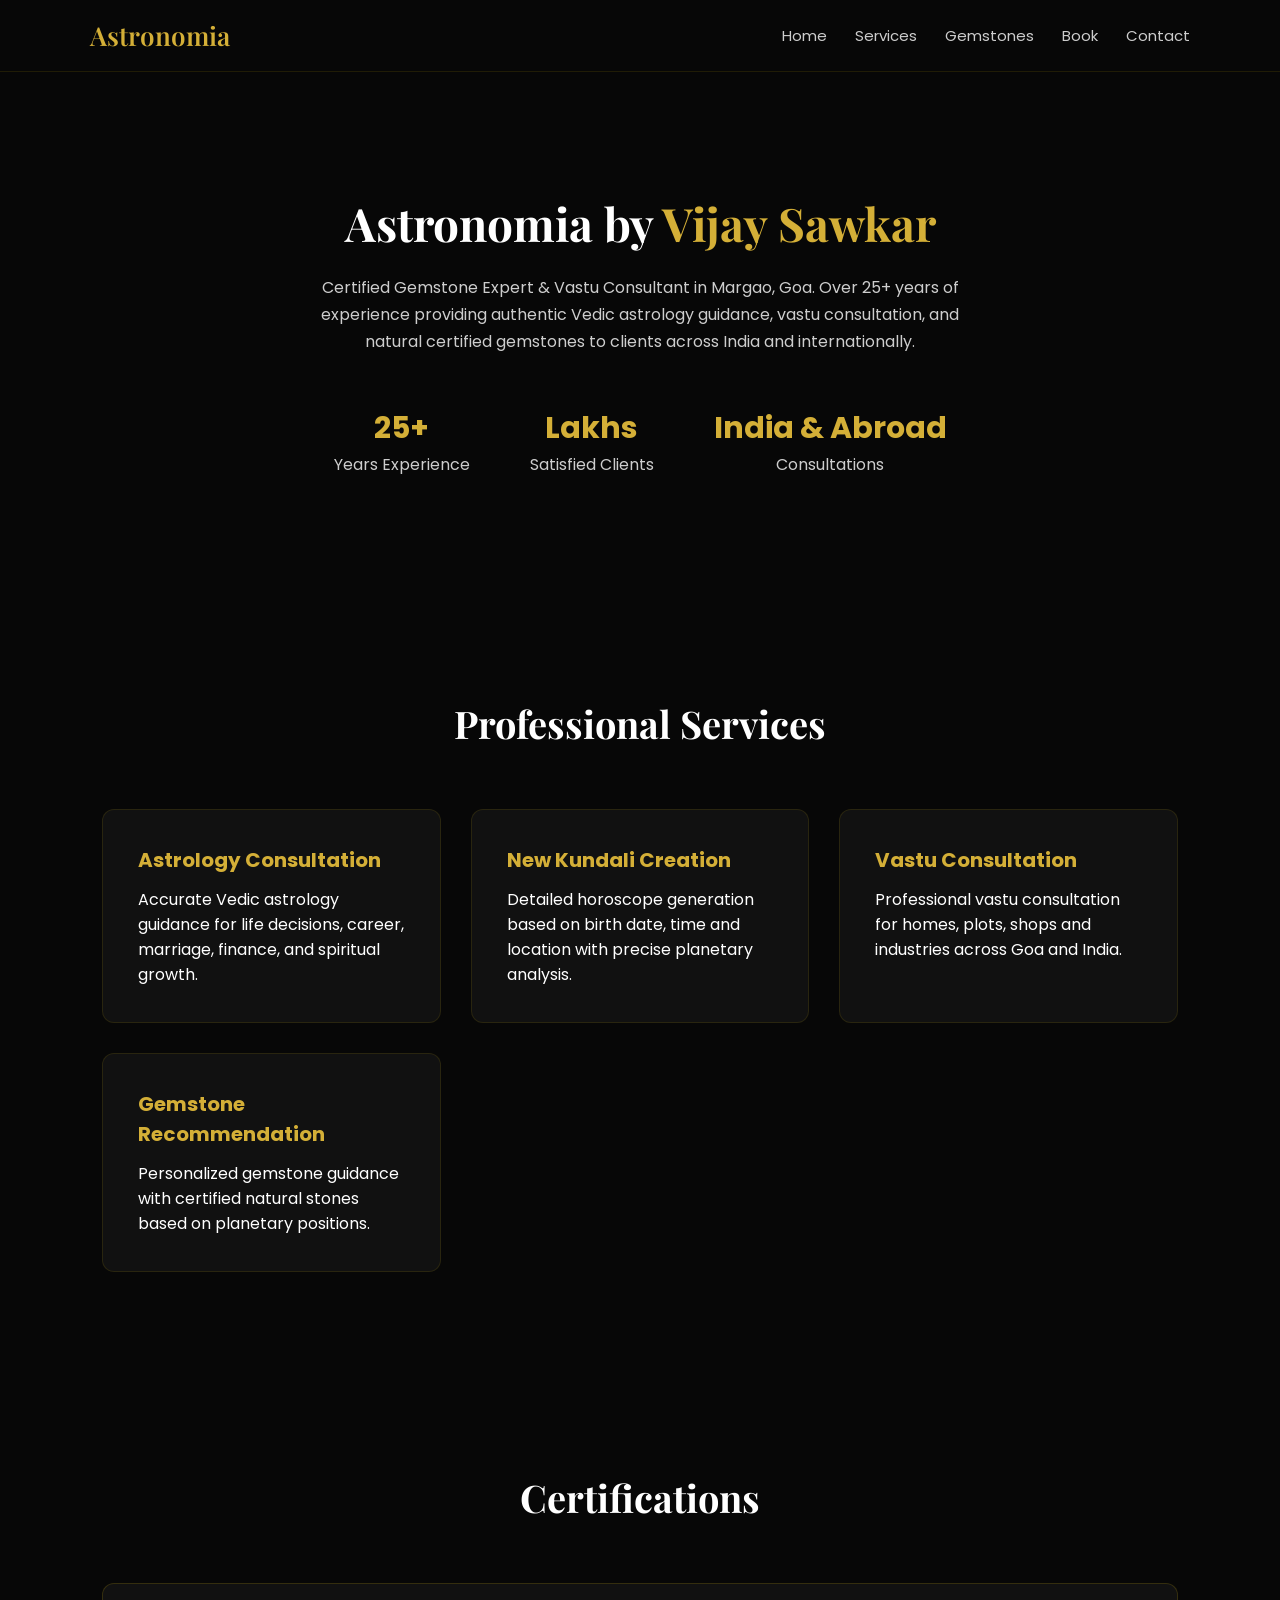
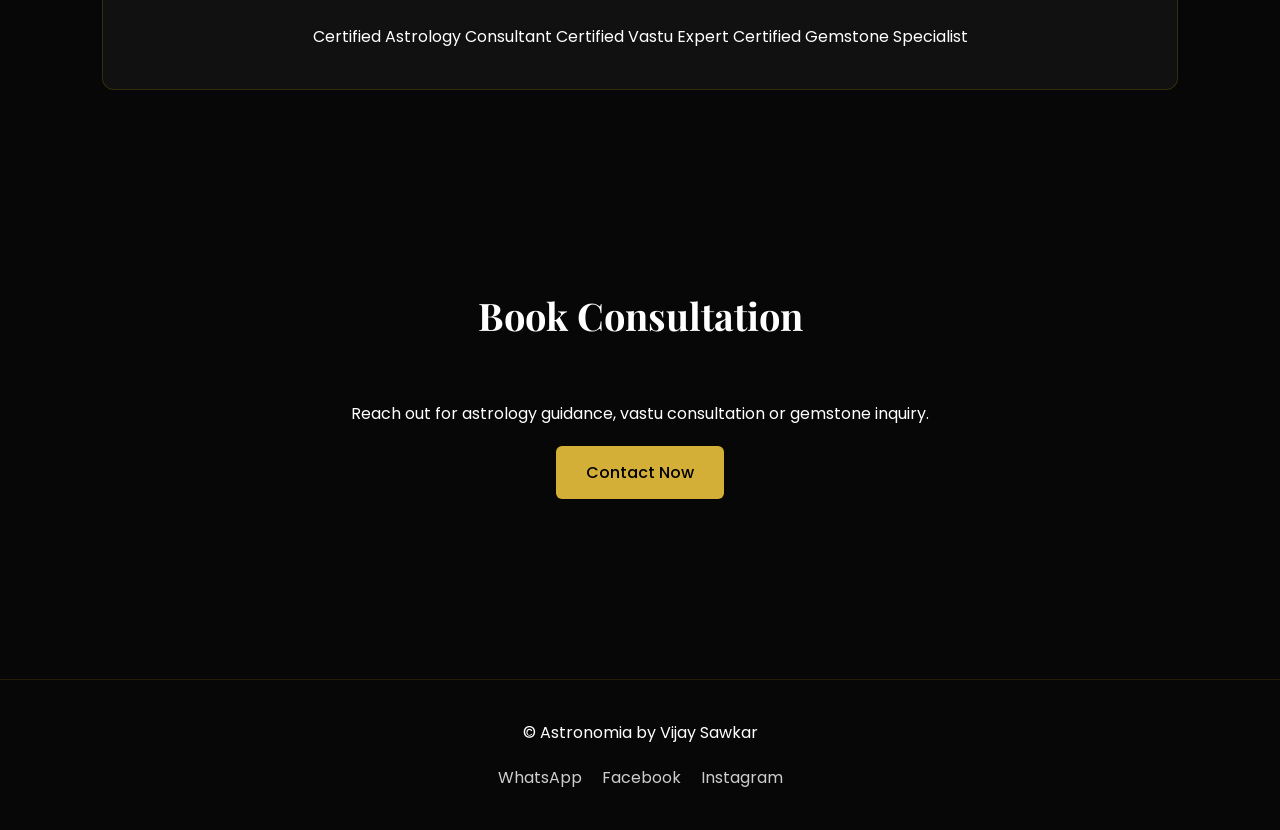
<file: index.html>
<!DOCTYPE html>
<html lang="en">
<head>
<meta charset="UTF-8">
<meta name="viewport" content="width=device-width, initial-scale=1.0">

<title>Astronomia by Vijay Sawkar</title>

<link href="https://fonts.googleapis.com/css2?family=Playfair+Display:wght@400;600;700&family=Poppins:wght@300;400;500&display=swap" rel="stylesheet">

<style>

*{
margin:0;
padding:0;
box-sizing:border-box;
}

body{
background:#070707;
color:#fff;
font-family:'Poppins',sans-serif;
}

a{
text-decoration:none;
color:white;
}

/* NAVBAR */

.navbar{
display:flex;
justify-content:space-between;
align-items:center;
padding:18px 7%;
border-bottom:1px solid rgba(255,215,0,0.1);
background:#070707;
position:sticky;
top:0;
z-index:1000;
}

.logo{
font-family:'Playfair Display',serif;
font-size:26px;
font-weight:600;
color:#D4AF37;
}

.nav-links{
display:flex;
gap:28px;
}

.nav-links a{
font-size:15px;
opacity:.8;
transition:.3s;
}

.nav-links a:hover{
opacity:1;
color:#D4AF37;
}

/* HERO */

.hero{
padding:120px 8%;
text-align:center;
}

.hero h1{
font-family:'Playfair Display',serif;
font-size:46px;
margin-bottom:20px;
}

.hero span{
color:#D4AF37;
}

.hero p{
opacity:.8;
max-width:650px;
margin:auto;
line-height:1.7;
}

/* STATS */

.stats{
display:flex;
justify-content:center;
gap:60px;
margin-top:50px;
flex-wrap:wrap;
}

.stat{
text-align:center;
}

.stat h2{
color:#D4AF37;
font-size:30px;
}

/* SERVICES */

.services{
padding:100px 8%;
}

.section-title{
font-family:'Playfair Display',serif;
font-size:38px;
text-align:center;
margin-bottom:60px;
}

.service-grid{
display:grid;
grid-template-columns:repeat(auto-fit,minmax(260px,1fr));
gap:30px;
}

.card{
background:#111;
padding:35px;
border-radius:12px;
border:1px solid rgba(255,215,0,0.1);
transition:.4s;
}

.card:hover{
transform:translateY(-10px);
border:1px solid #D4AF37;
}

.card h3{
color:#D4AF37;
margin-bottom:12px;
font-size:20px;
}

/* CERTIFICATES */

.certificates{
padding:100px 8%;
text-align:center;
}

.cert-box{
background:#111;
padding:40px;
border-radius:12px;
border:1px solid rgba(255,215,0,0.15);
margin-top:30px;
}

/* CTA */

.cta{
text-align:center;
padding:100px 8%;
}

.btn{
display:inline-block;
margin-top:20px;
padding:14px 30px;
background:#D4AF37;
color:#000;
border-radius:6px;
font-weight:500;
transition:.3s;
}

.btn:hover{
transform:scale(1.05);
}

/* FOOTER */

footer{
padding:40px 8%;
text-align:center;
border-top:1px solid rgba(255,215,0,0.1);
margin-top:80px;
}

.social{
margin-top:20px;
display:flex;
justify-content:center;
gap:20px;
}

.social a{
opacity:.8;
}

.social a:hover{
color:#D4AF37;
opacity:1;
}

/* MOBILE */

@media(max-width:768px){

.nav-links{
gap:16px;
font-size:14px;
}

.hero h1{
font-size:32px;
}

.section-title{
font-size:30px;
}

}

</style>
</head>

<body>

<!-- NAVBAR -->

<div class="navbar">

<div class="logo">Astronomia</div>

<div class="nav-links">
<a href="index.html">Home</a>
<a href="services.html">Services</a>
<a href="gemstones.html">Gemstones</a>
<a href="book.html">Book</a>
<a href="contact.html">Contact</a>
</div>

</div>


<!-- HERO -->

<section class="hero">

<h1>Astronomia by <span>Vijay Sawkar</span></h1>

<p>
Certified Gemstone Expert & Vastu Consultant in Margao, Goa.  
Over 25+ years of experience providing authentic Vedic astrology guidance, vastu consultation, and natural certified gemstones to clients across India and internationally.
</p>

<div class="stats">

<div class="stat">
<h2>25+</h2>
<p>Years Experience</p>
</div>

<div class="stat">
<h2>Lakhs</h2>
<p>Satisfied Clients</p>
</div>

<div class="stat">
<h2>India & Abroad</h2>
<p>Consultations</p>
</div>

</div>

</section>


<!-- SERVICES -->

<section class="services">

<h2 class="section-title">Professional Services</h2>

<div class="service-grid">

<div class="card">
<h3>Astrology Consultation</h3>
<p>Accurate Vedic astrology guidance for life decisions, career, marriage, finance, and spiritual growth.</p>
</div>

<div class="card">
<h3>New Kundali Creation</h3>
<p>Detailed horoscope generation based on birth date, time and location with precise planetary analysis.</p>
</div>

<div class="card">
<h3>Vastu Consultation</h3>
<p>Professional vastu consultation for homes, plots, shops and industries across Goa and India.</p>
</div>

<div class="card">
<h3>Gemstone Recommendation</h3>
<p>Personalized gemstone guidance with certified natural stones based on planetary positions.</p>
</div>

</div>

</section>


<!-- CERTIFICATES -->

<section class="certificates">

<h2 class="section-title">Certifications</h2>

<div class="cert-box">

<p>
Certified Astrology Consultant  
Certified Vastu Expert  
Certified Gemstone Specialist  
</p>

</div>

</section>


<!-- CTA -->

<section class="cta">

<h2 class="section-title">Book Consultation</h2>

<p>Reach out for astrology guidance, vastu consultation or gemstone inquiry.</p>

<a href="contact.html" class="btn">Contact Now</a>

</section>


<!-- FOOTER -->

<footer>

<p>© Astronomia by Vijay Sawkar</p>

<div class="social">

<a href="#">WhatsApp</a>
<a href="#">Facebook</a>
<a href="#">Instagram</a>

</div>

</footer>

</body>
</html>
</file>
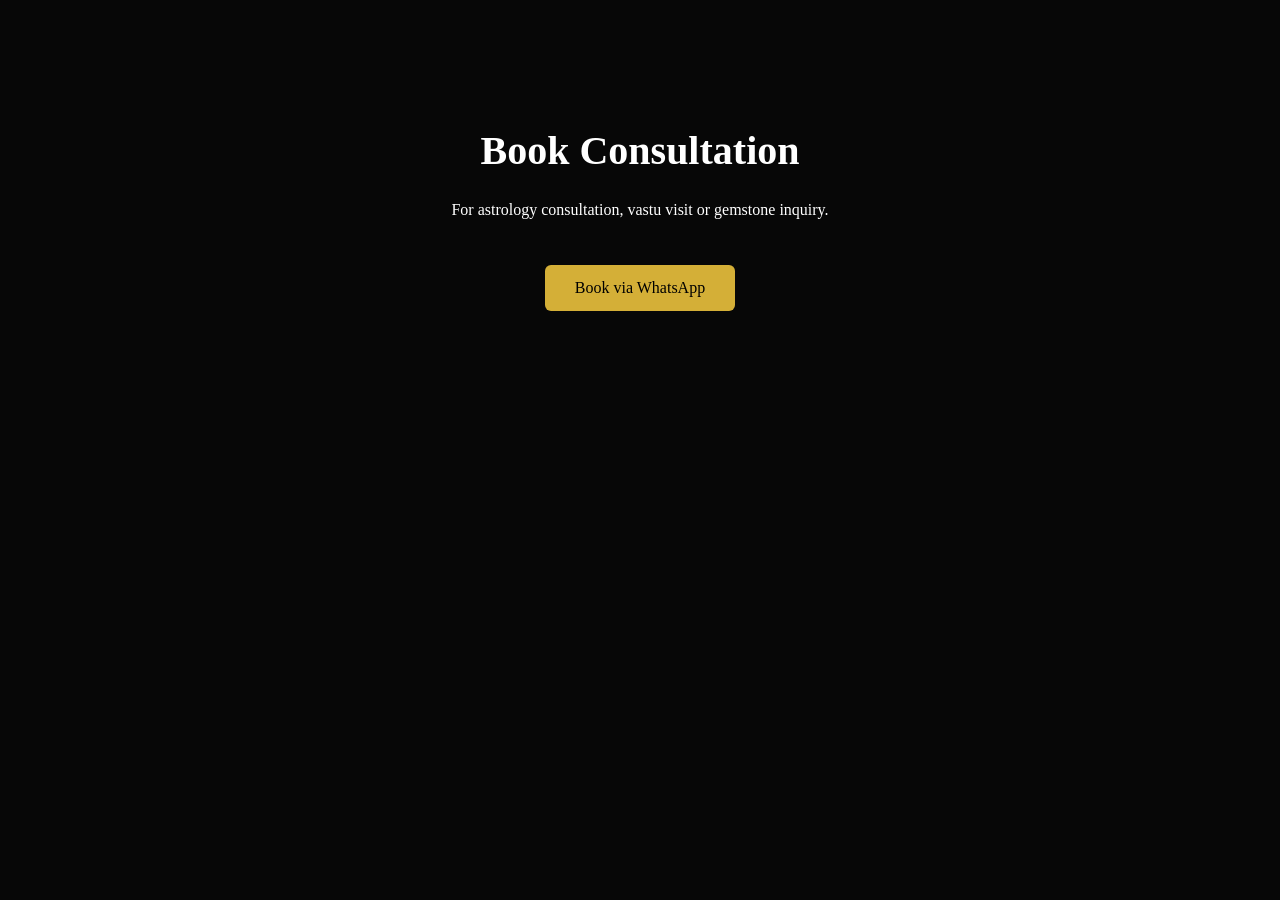
<file: booking.html>
<!DOCTYPE html>
<html>
<head>

<meta name="viewport" content="width=device-width,initial-scale=1">

<title>Book Consultation</title>

<style>

body{
margin:0;
font-family:Poppins;
background:#070707;
color:white;
}

.section{
padding:100px 8%;
text-align:center;
}

h1{
font-size:40px;
}

.button{
display:inline-block;
margin-top:30px;
padding:14px 30px;
background:#D4AF37;
color:black;
text-decoration:none;
border-radius:6px;
}

</style>
</head>

<body>

<div class="section">

<h1>Book Consultation</h1>

<p>For astrology consultation, vastu visit or gemstone inquiry.</p>

<a class="button" href="https://wa.me/">Book via WhatsApp</a>

</div>

</body>
</html>
</file>
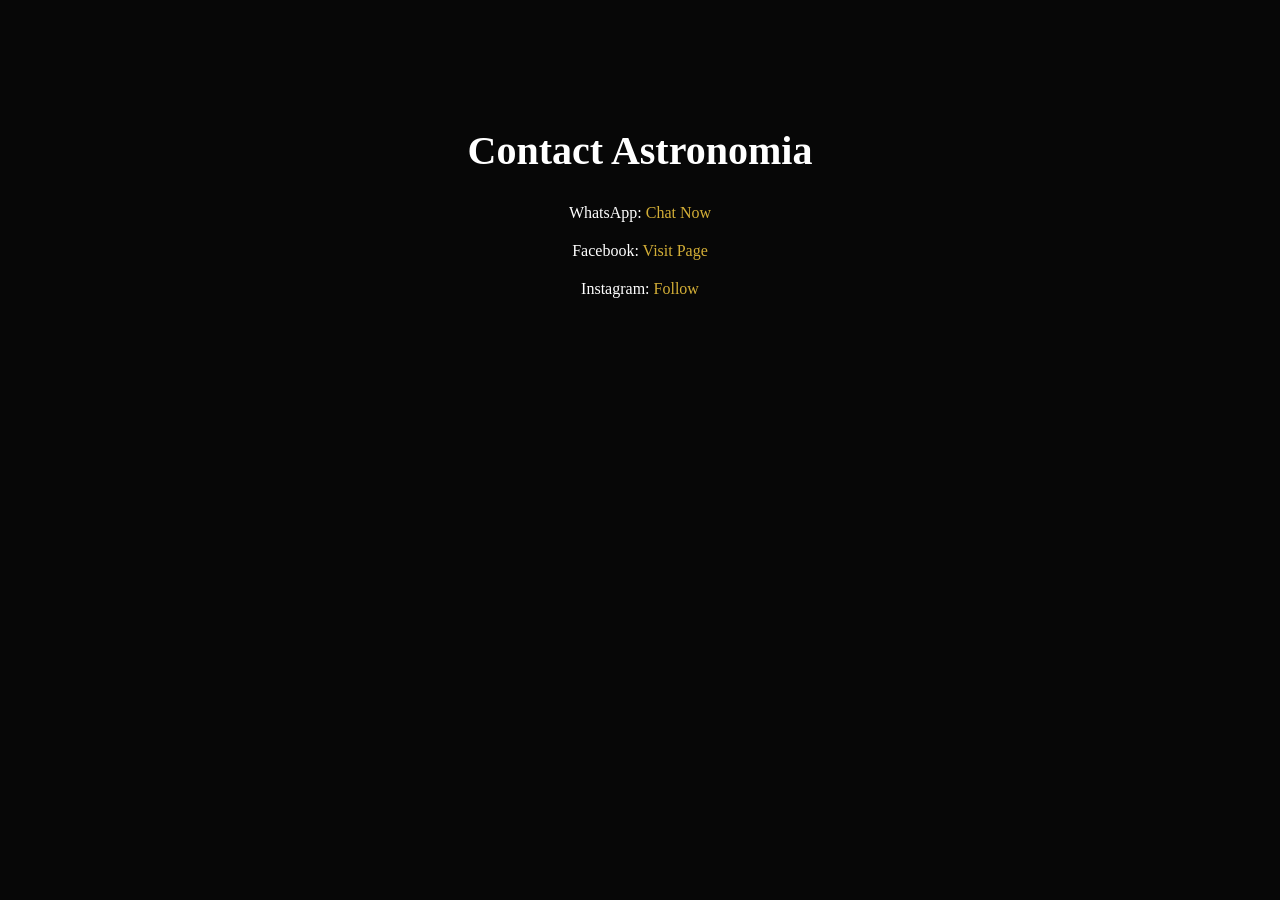
<file: contact.html>
<!DOCTYPE html>
<html>
<head>

<meta name="viewport" content="width=device-width,initial-scale=1">

<title>Contact | Astronomia</title>

<style>

body{
margin:0;
font-family:Poppins;
background:#070707;
color:white;
}

.section{
padding:100px 8%;
text-align:center;
}

h1{
font-size:40px;
margin-bottom:30px;
}

.contact{
margin:20px;
}

a{
color:#D4AF37;
text-decoration:none;
}

</style>
</head>

<body>

<div class="section">

<h1>Contact Astronomia</h1>

<div class="contact">
WhatsApp: <a href="#">Chat Now</a>
</div>

<div class="contact">
Facebook: <a href="#">Visit Page</a>
</div>

<div class="contact">
Instagram: <a href="#">Follow</a>
</div>

</div>

</body>
</html>
</file>
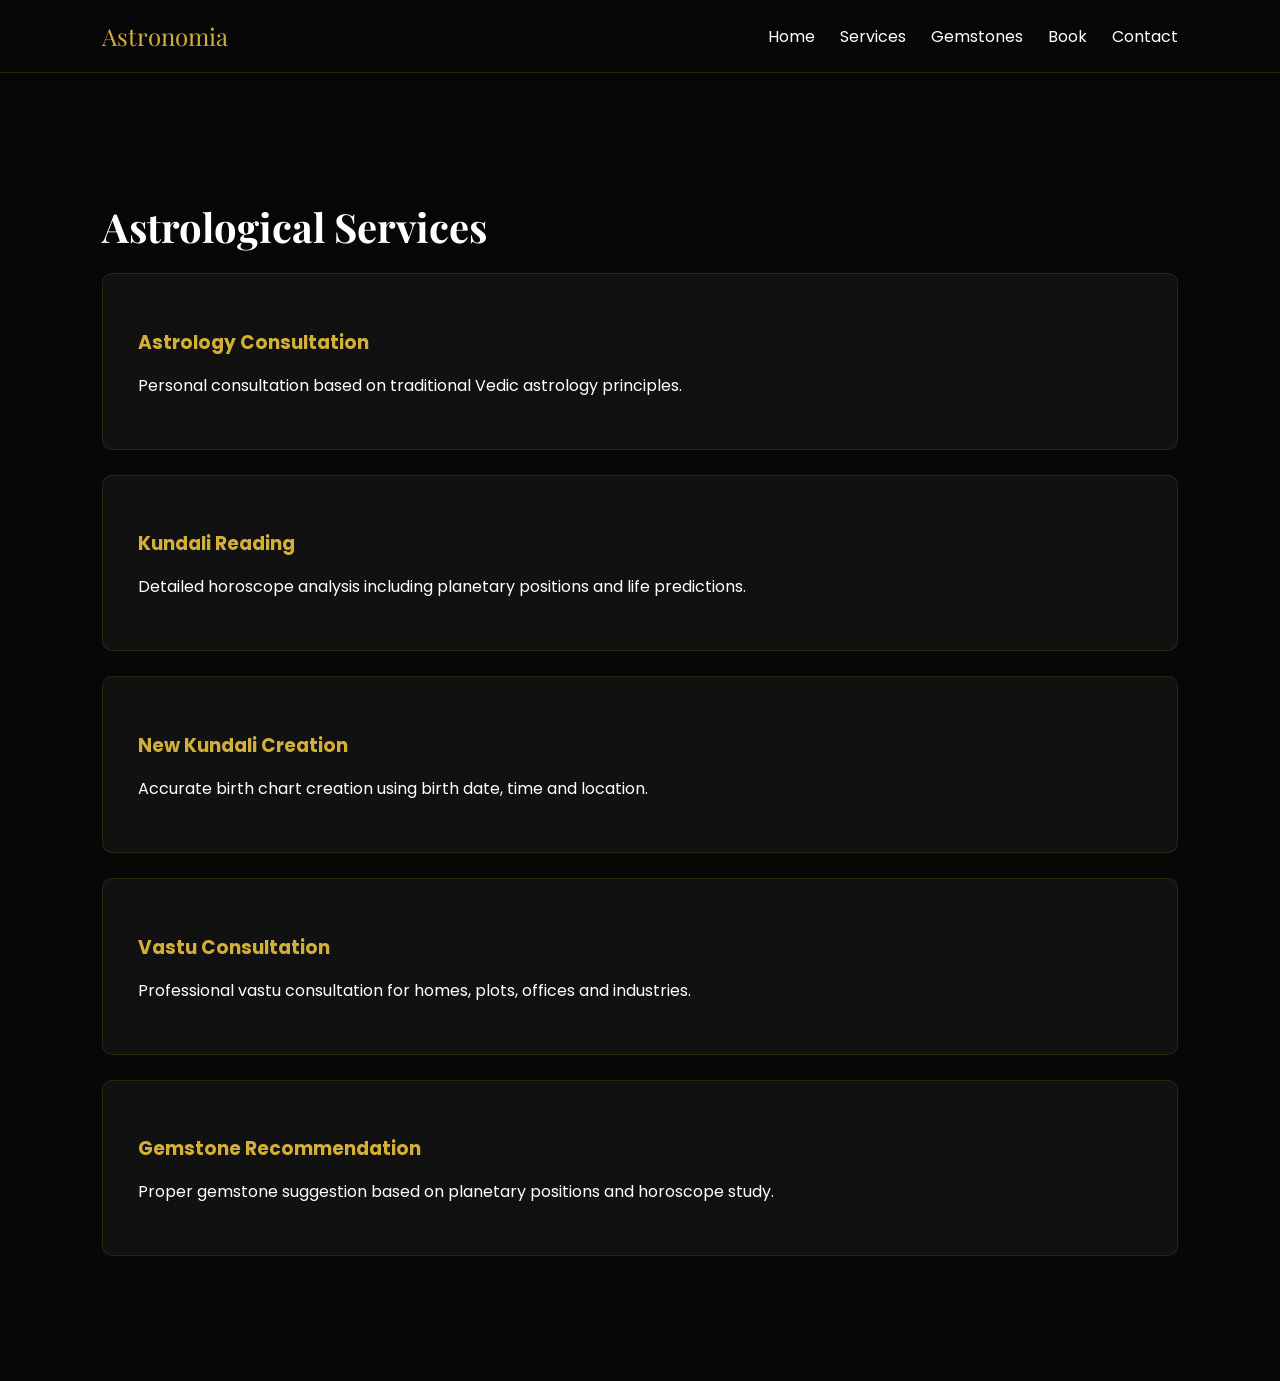
<file: services.html>
<!DOCTYPE html>
<html lang="en">
<head>
<meta charset="UTF-8">
<meta name="viewport" content="width=device-width, initial-scale=1.0">

<title>Services | Astronomia by Vijay Sawkar</title>

<link href="https://fonts.googleapis.com/css2?family=Playfair+Display:wght@500;700&family=Poppins:wght@300;400;500&display=swap" rel="stylesheet">

<style>

body{
margin:0;
font-family:Poppins;
background:#070707;
color:white;
}

a{
text-decoration:none;
color:white;
}

/* NAV */

.navbar{
display:flex;
justify-content:space-between;
align-items:center;
padding:20px 8%;
border-bottom:1px solid rgba(255,215,0,.15);
}

.logo{
font-family:Playfair Display;
font-size:24px;
color:#D4AF37;
}

.menu{
display:flex;
gap:25px;
}

.menu a:hover{
color:#D4AF37;
}

/* PAGE */

.section{
padding:100px 8%;
max-width:1100px;
margin:auto;
}

h1{
font-family:Playfair Display;
font-size:40px;
margin-bottom:20px;
}

.service{
background:#111;
padding:35px;
border-radius:10px;
margin-bottom:25px;
border:1px solid rgba(255,215,0,.1);
transition:.3s;
}

.service:hover{
border:1px solid #D4AF37;
transform:translateY(-6px);
}

.service h3{
color:#D4AF37;
margin-bottom:10px;
}

</style>
</head>

<body>

<div class="navbar">
<div class="logo">Astronomia</div>

<div class="menu">
<a href="index.html">Home</a>
<a href="services.html">Services</a>
<a href="gemstones.html">Gemstones</a>
<a href="book.html">Book</a>
<a href="contact.html">Contact</a>
</div>
</div>

<div class="section">

<h1>Astrological Services</h1>

<div class="service">
<h3>Astrology Consultation</h3>
<p>Personal consultation based on traditional Vedic astrology principles.</p>
</div>

<div class="service">
<h3>Kundali Reading</h3>
<p>Detailed horoscope analysis including planetary positions and life predictions.</p>
</div>

<div class="service">
<h3>New Kundali Creation</h3>
<p>Accurate birth chart creation using birth date, time and location.</p>
</div>

<div class="service">
<h3>Vastu Consultation</h3>
<p>Professional vastu consultation for homes, plots, offices and industries.</p>
</div>

<div class="service">
<h3>Gemstone Recommendation</h3>
<p>Proper gemstone suggestion based on planetary positions and horoscope study.</p>
</div>

</div>

</body>
</html>
</file>
